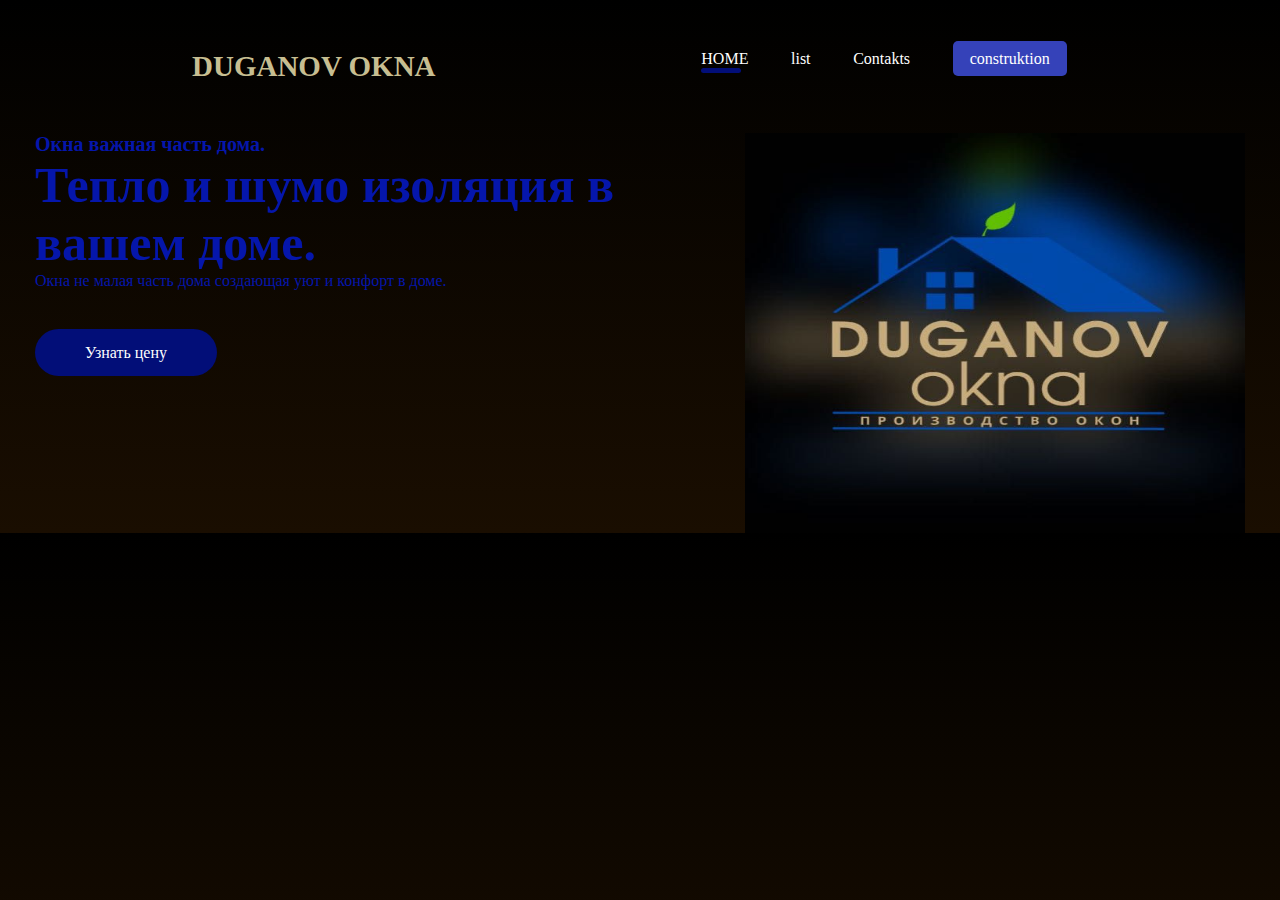
<file: index.html>
<!DOCTYPE html>
<html lang="en">

<head>
	<meta charset="UTF-8">
	<link rel="stylesheet" href="./css.css">
	<meta name="viewport" content="width=device-width, initial-scale=1.0">
	<title>Document</title>
</head>

<body>
	<div class="wrapper">
		<header class="container">
			<span class="logo">Duganov okna</span>
			<nav>
				<ul>
					<li class="active"> <a href="./HOME.html">HOME</a></li>
					<li> <a href="./list.html">list</a></li>
					<li> <a href="./contacts.html">Contakts</a></li>
					<li class="btn"><a href="./construction.html">construktion</a></li>
                    
				</ul>
			</nav>
		</header>
		<!-- 1 -->
		<div class="menu">
			<input type="checkbox" id="burger-checkbox" class="burger-checkbox">
			<label for="burger-checkbox" class="burger"></label>
			<ul class="menu-list">
				<li><a href="HOME.html" class="menu-item">HOME</a><li>
				<li><a href="list.html" class="menu-item">list</a><li>
				<li><a href="contacts.html" class="menu-item">Contakts</a><li>
				<li><a href="construction.html" class="menu-item">construktion</a><li>
			</ul>
		</div>
		<!-- 1 -->
		<div class="hero-contaner">
			<div class="hero--info">
				<h2>Окна важная часть дома.</h2>
				<h1>Тепло и шумо изоляция в вашем доме.</h1>
				<p>Окна не малая часть дома создающая уют и конфорт в доме.</p>
				<!-- <button class="btn">Узнать больше</button> -->
				 <br><br><br>
				 <p><a  class="btn"  href="./construction.html">Узнать цену</a></p><br><br>
			</div>
			<img src="./img/WhatsApp Image 2025-03-02 at 22.24.01.jpeg" alt="" height="400px" width="500px">
		</div>
	</div>
</body>

</html>
</file>
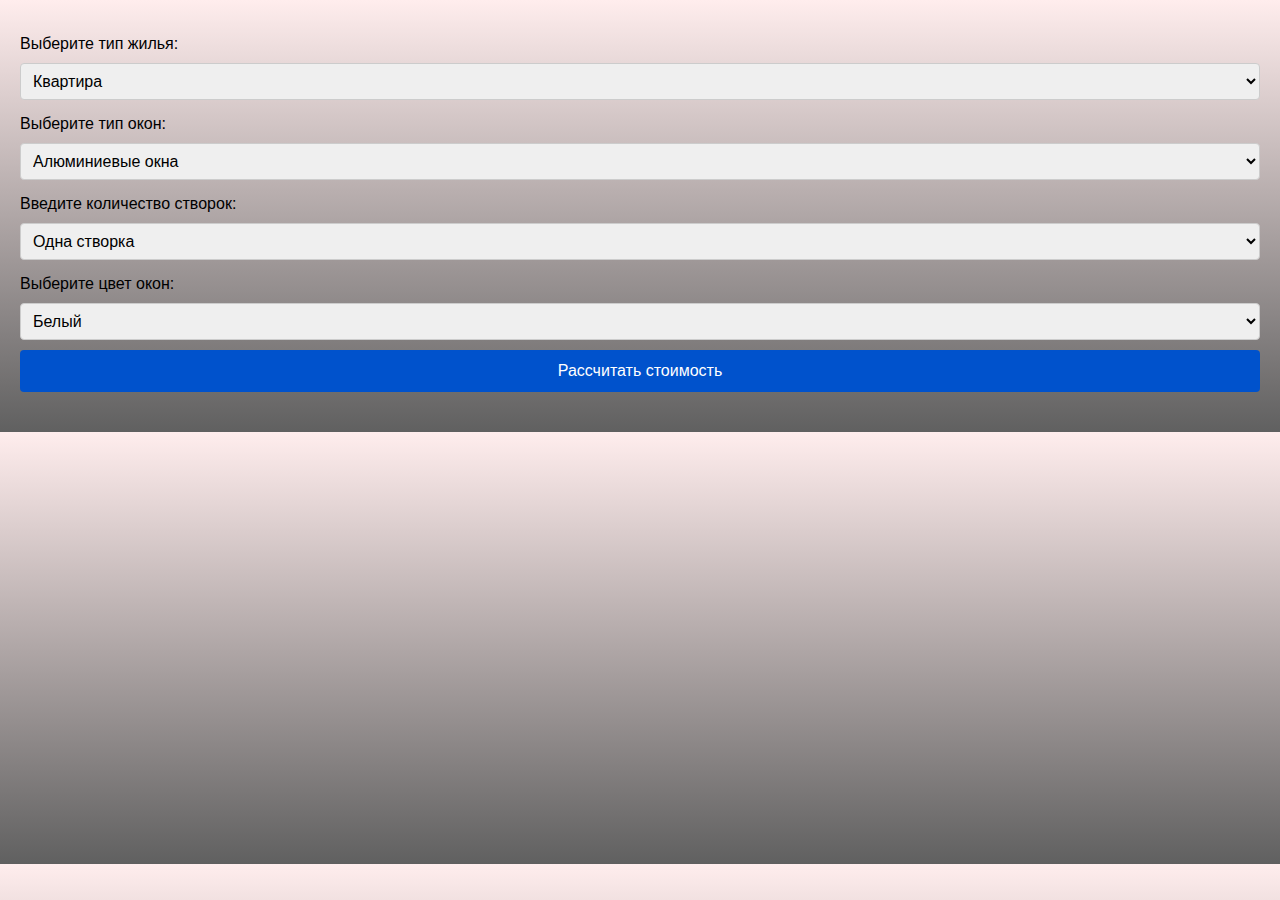
<file: construction.html>
<!DOCTYPE html>
<html lang="ru">
<head>
    <head>
        <meta charset="UTF-8">
        <meta name="viewport" content="width=device-width, initial-scale=1.0">
        <title>Document</title>
        <link rel="stylesheet" href="constrruction.css">
    </head>
  <title>Рассчитать стоимость окон</title>
  <style>
    body {
      font-family: Arial, sans-serif;
      padding: 20px;
    }
    label, select, button {
      display: block;
      margin-bottom: 10px;
    }
    .result-section {
      margin-top: 20px;
    }
    .result-section p {
      font-size: 18px;
      font-weight: bold;
    }
    .result-section img {
      max-width: 200px;
      margin-right: 10px;
    }
  </style>
</head>
<body>
  <div>
    <label for="typeHousing">Выберите тип жилья:</label>
    <select id="typeHousing">
      <option>Квартира</option>
      <option>Частный дом</option>
      <option>Офис</option>
      <option>Магазин</option>
      <option>Склад</option>
    </select>

    <label for="typeWindow">Выберите тип окон:</label>
    <select id="typeWindow">
      <option>Алюминиевые окна</option>
      <option>Пластиковые окна</option>
    </select>

    <label for="sashes">Введите количество створок:</label>
    <select id="sashes">
      <option>Одна створка</option>
      <option>Две створки</option>
      <option>Три створки</option>
      <option>Четыре створки</option>
    </select>

    <label for="color">Выберите цвет окон:</label>
    <select id="color">
      <option>Белый</option>
      <option>Коричневый</option>
      <option>Серый</option>
      <option>Черный</option>
    </select>
    <button onclick="calculate()">Рассчитать стоимость</button>
  </div>

  <!-- Здесь будет отображаться результат расчета и картинки -->
  <div id="result" class="result-section"></div>

  <script>
    function calculate() {
      // Получаем выбранные значения
      var typeHousing = document.getElementById("typeHousing").value;
      var typeWindow = document.getElementById("typeWindow").value;
      var sashesText = document.getElementById("sashes").value;
      var color = document.getElementById("color").value;

      // Задаем базовую стоимость для выбранного типа окон
      var basePrice = 0;
      if (typeWindow === "Алюминиевые окна") {
        basePrice = 55000;
      } else if (typeWindow === "Пластиковые окна") {
        basePrice = 44000;
      }

      // Определяем коэффициент для типа жилья
      var housingMultiplier = 1;
      switch (typeHousing) {
        case "Квартира":
          housingMultiplier = 1;
          break;
        case "Частный дом":
          housingMultiplier = 1.2;
          break;
        case "Офис":
          housingMultiplier = 1.3;
          break;
        case "Магазин":
          housingMultiplier = 1.4;
          break;
        case "Склад":
          housingMultiplier = 1.1;
          break;
      }

      // Преобразуем выбранный вариант в количество створок
      var sashesCount = 1;
      if (sashesText.indexOf("Одна") !== -1) {
        sashesCount = 4;
      } else if (sashesText.indexOf("Две") !== -1) {
        sashesCount = 6;
      } else if (sashesText.indexOf("Три") !== -1) {
        sashesCount = 8;
      } else if (sashesText.indexOf("Четыре") !== -1) {
        sashesCount = 10;
      }

      // Рассчитываем итоговую стоимость
      var totalCost = basePrice * sashesCount * housingMultiplier;

      // Находим элемент для вывода результата и очищаем предыдущие данные
      var resultDiv = document.getElementById("result");
      resultDiv.innerHTML = "";

      // Создаем элемент с итоговой стоимостью
      var costResult = document.createElement("p2");
      costResult.textContent = "Итоговая стоимость: " + totalCost.toFixed(2) + " тенге.";
      resultDiv.appendChild(costResult);

      // Формируем изображения в зависимости от выбранных опций
      // Для демонстрации применяются картинки-заглушки с помощью сервиса Placeholder
      
      // Изображение для типа жилья
      var imgHousing = document.createElement("img");
      var housingImgSrc = "";
      switch (typeHousing) {
        case "Квартира":
          housingImgSrc = "https://procity.com.pe/wp-content/uploads/2020/02/02_la_importancia_de_ventilar_nuestro_hogar-650x650.jpg" ;
          break;
        case "Частный дом":
          housingImgSrc = "https://tse4.mm.bing.net/th/id/OIP.JFogCVxKISUQ5Xb1qiM42gHaJ2?cb=iwp1&w=1001&h=1331&rs=1&pid=ImgDetMain";
          break;
        case "Офис":
          housingImgSrc = "https://tse4.mm.bing.net/th/id/OIP.JFogCVxKISUQ5Xb1qiM42gHaJ2?cb=iwp1&w=1001&h=1331&rs=1&pid=ImgDetMain";
          break;
        case "Магазин":
          housingImgSrc = "https://tse4.mm.bing.net/th/id/OIP.JFogCVxKISUQ5Xb1qiM42gHaJ2?cb=iwp1&w=1001&h=1331&rs=1&pid=ImgDetMain";
          break;
        case "Склад":
          housingImgSrc = "https://tse4.mm.bing.net/th/id/OIP.JFogCVxKISUQ5Xb1qiM42gHaJ2?cb=iwp1&w=1001&h=1331&rs=1&pid=ImgDetMain";
          break;
        default:
          housingImgSrc = "https://tse4.mm.bing.net/th/id/OIP.JFogCVxKISUQ5Xb1qiM42gHaJ2?cb=iwp1&w=1001&h=1331&rs=1&pid=ImgDetMain";
      }
      imgHousing.src = housingImgSrc;

      // Изображение для типа окон
      var imgWindow = document.createElement("img");
      var windowImgSrc = "";
      if (typeWindow === "Алюминиевые окна") {
        windowImgSrc = "https://images.cdn-cian.ru/images/kvartira-moskva-4ya-grazhdanskaya-ulica-2113335492-1.jpg";
      } else if (typeWindow === "Пластиковые окна") {
        windowImgSrc = "https://realt.by/typo3temp/pics/67/80/6780e1632b55bfb7458b2d9184c78ca0.jpg" ;
      } else {
        windowImgSrc = "https://via.placeholder.com/200x150";
      }
      imgWindow.src = windowImgSrc;

      // Добавляем изображения на страницу
      resultDiv.appendChild(imgHousing);
      resultDiv.appendChild(imgWindow);
    }
  </script>
</body>
</html>
</file>
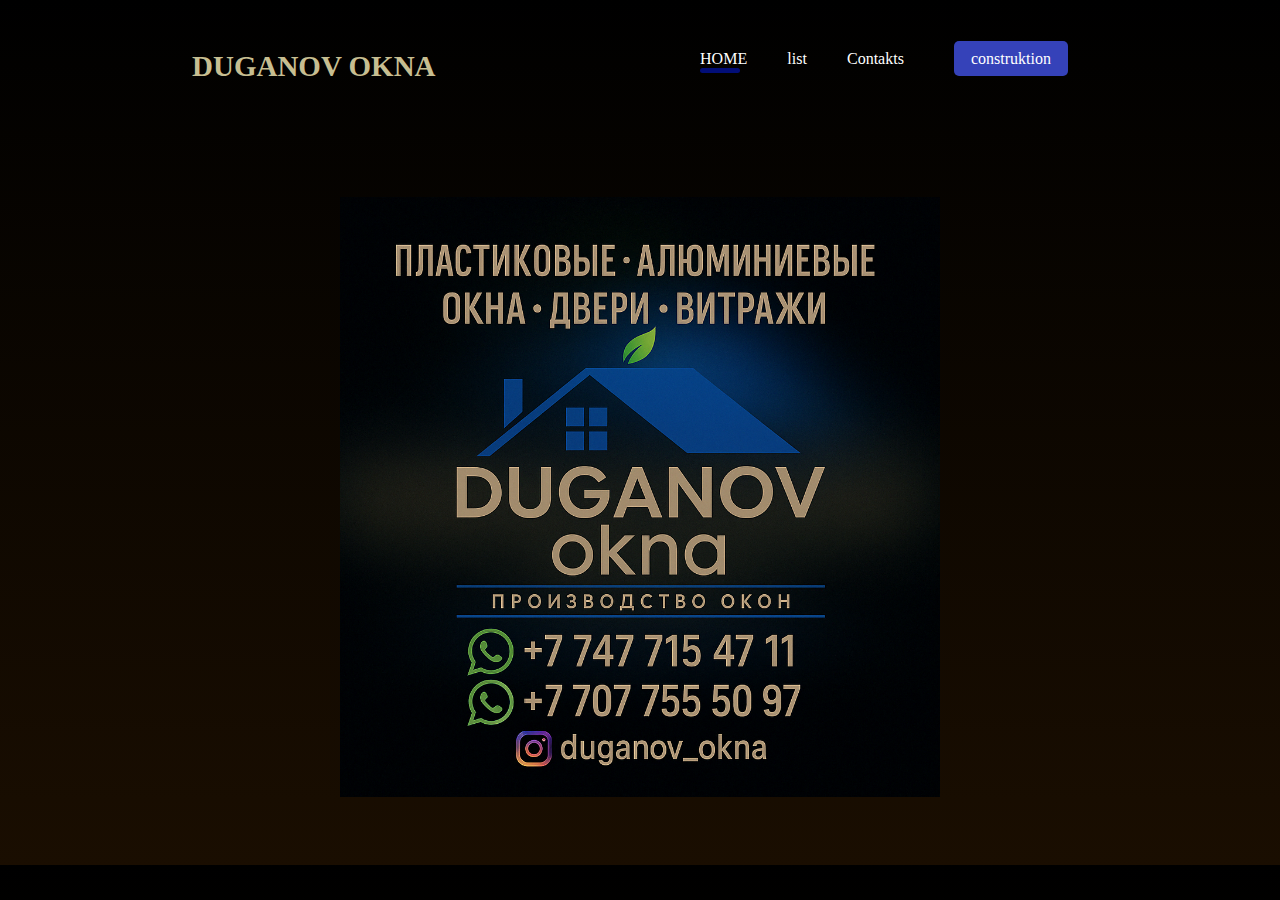
<file: contacts.html>
<!DOCTYPE html>
<html lang="en">

<head>
	<meta charset="UTF-8">
	<link rel="stylesheet" href="./contacts.css">
	<meta name="viewport" content="width=device-width, initial-scale=1.0">
	<title>Document</title>

</head>

<body>
	<div class="wrapper">
		<header class="container">
			<span class="logo">Duganov okna</span>
			<nav>
				<ul>
					<li class="active"><a href="./HOME.html">HOME</a></li>
					<li> <a href="./list.html">list</a></li>
					<li> <a href="./index.html">Contakts</a></li>
					<li class="btn"><a href="./construction.html">construktion</a></li>
				</ul>
			</nav>
		</header>
        <!-- 1 -->
		<div class="menu">
			<input type="checkbox" id="burger-checkbox" class="burger-checkbox">
			<label for="burger-checkbox" class="burger"></label>
			<ul class="menu-list">
				<li><a href="HOME.html" class="menu-item">HOME</a><li>
				<li><a href="list.html" class="menu-item">list</a><li>
				<li><a href="#" class="menu-item">Contakts</a><li>
				<li><a href="construction.html" class="menu-item">construktion</a><li>
			</ul>
		</div>
		<!-- 1 -->
    <!-- <div class="info">
        <div class="content">
            номера телефонов:
        </div>
        <div class="nomer">
            8 747 715 47 11-Ролан
        </div>
        <div class="nomer2">
            8 707 755 50 97-Мамир
        </div>
        <div class="adris">
            Офис-г.Талгар ул.Рыскулова 237
        </div> -->
        <!-- 1 вариант
        <div class="foto">
            <div class="text-foto1">
                <div class="text-1">
                    <p>+7 747 715 47 11</p>
                    <p>+7 707 755 50 97</p>
                <div class="img-foto">
                    <img src="img/whatsapp-pole-e1727612077633.png" alt="">
                </div>
                </div>
                <div class="text-2">
                    <p> <img src="img/incta.svg" alt="">Duganov_okna</p>
                </div>
            </div>
        </div> -->
        <!-- 2 вариант -->
         <div class="conteiner-max">
         <div class="foto-max">
         <img src="img/image.max.png" alt="">
        </div>
    </div>
    </div>   

</body>
</html>
</file>
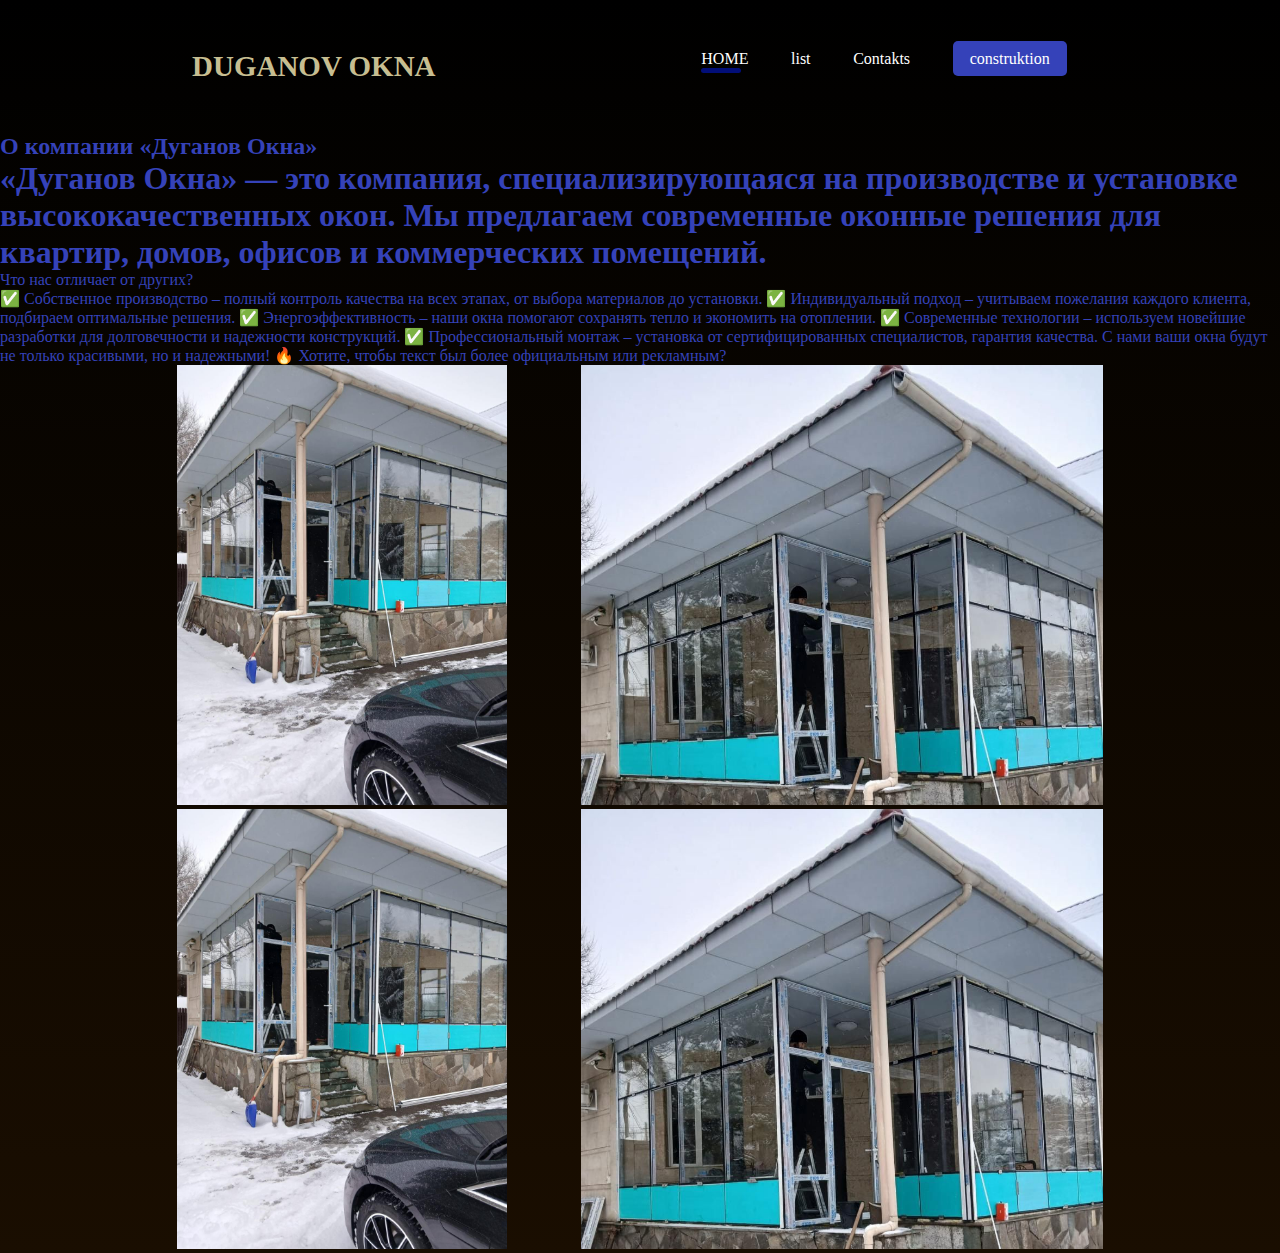
<file: HOME.html>
<!DOCTYPE html>
<html lang="en">

<head>
    <meta charset="UTF-8">
    <meta name="viewport" content="width=device-width, initial-scale=1.0">
    <title>Document</title>
    <link rel="stylesheet" href="HOME.css">
</head>

<body>
    <div class="wrapper">
        <header class="container">
            <span class="logo">Duganov okna</span>
            <nav>
                <ul>
                    <li class="active"> <a href="./index.html">HOME</a></li>
                    <li> <a href="./list.html">list</a></li>
                    <li> <a href="#">Contakts</a></li>
                    <li class="btn"><a href="./construction.html">construktion</a></li>

                </ul>
            </nav>
        </header>
<!-- 1 -->
<div class="menu">
    <input type="checkbox" id="burger-checkbox" class="burger-checkbox">
    <label for="burger-checkbox" class="burger"></label>
    <ul class="menu-list">
        <li><a href="index.html" class="menu-item">HOME</a><li>
        <li><a href="list.html" class="menu-item">list</a><li>
        <li><a href="#" class="menu-item">Contakts</a><li>
        <li><a href="construction.html" class="menu-item">construktion</a><li>
    </ul>
</div>
<!-- 1 -->

        <div class="contener">
            <div class="zagolovok">
                <div class="zagolovok__text">
                    <h2 class="">О компании «Дуганов Окна»</h2>
                    <h1 class="">«Дуганов Окна» — это компания, специализирующаяся на производстве и установке
                        высококачественных окон. Мы предлагаем современные оконные решения для квартир, домов, офисов и
                        коммерческих помещений.</h1>
                    <p class="">Что нас отличает от других?</p>
                    <p2 class="">✅ Собственное производство – полный контроль качества на всех этапах, от выбора
                        материалов до установки.
                        ✅ Индивидуальный подход – учитываем пожелания каждого клиента, подбираем оптимальные решения.
                        ✅ Энергоэффективность – наши окна помогают сохранять тепло и экономить на отоплении.
                        ✅ Современные технологии – используем новейшие разработки для долговечности и надежности
                        конструкций.
                        ✅ Профессиональный монтаж – установка от сертифицированных специалистов, гарантия качества.

                        С нами ваши окна будут не только красивыми, но и надежными! 🔥

                        Хотите, чтобы текст был более официальным или рекламным?</p>
                </div>
                <div class="max-cont">
                    <div class="webo__item"> <img src="./img HOME/WhatsApp Image 2025-03-03 at 09.33.11.jpeg" alt=""></div>
                    <div class="webo__item"> <img src="./img HOME/WhatsApp Image 2025-03-03 at 09.35.43.jpeg" alt=""></div>
                    <div class="webo__item"> <img src="./img HOME/WhatsApp Image 2025-03-03 at 09.33.11.jpeg" alt=""></div>
                    <div class="webo__item"> <img src="./img HOME/WhatsApp Image 2025-03-03 at 09.35.43.jpeg" alt=""></div>
                </div>
                </div>
            </div>

</body>

</html>
</file>
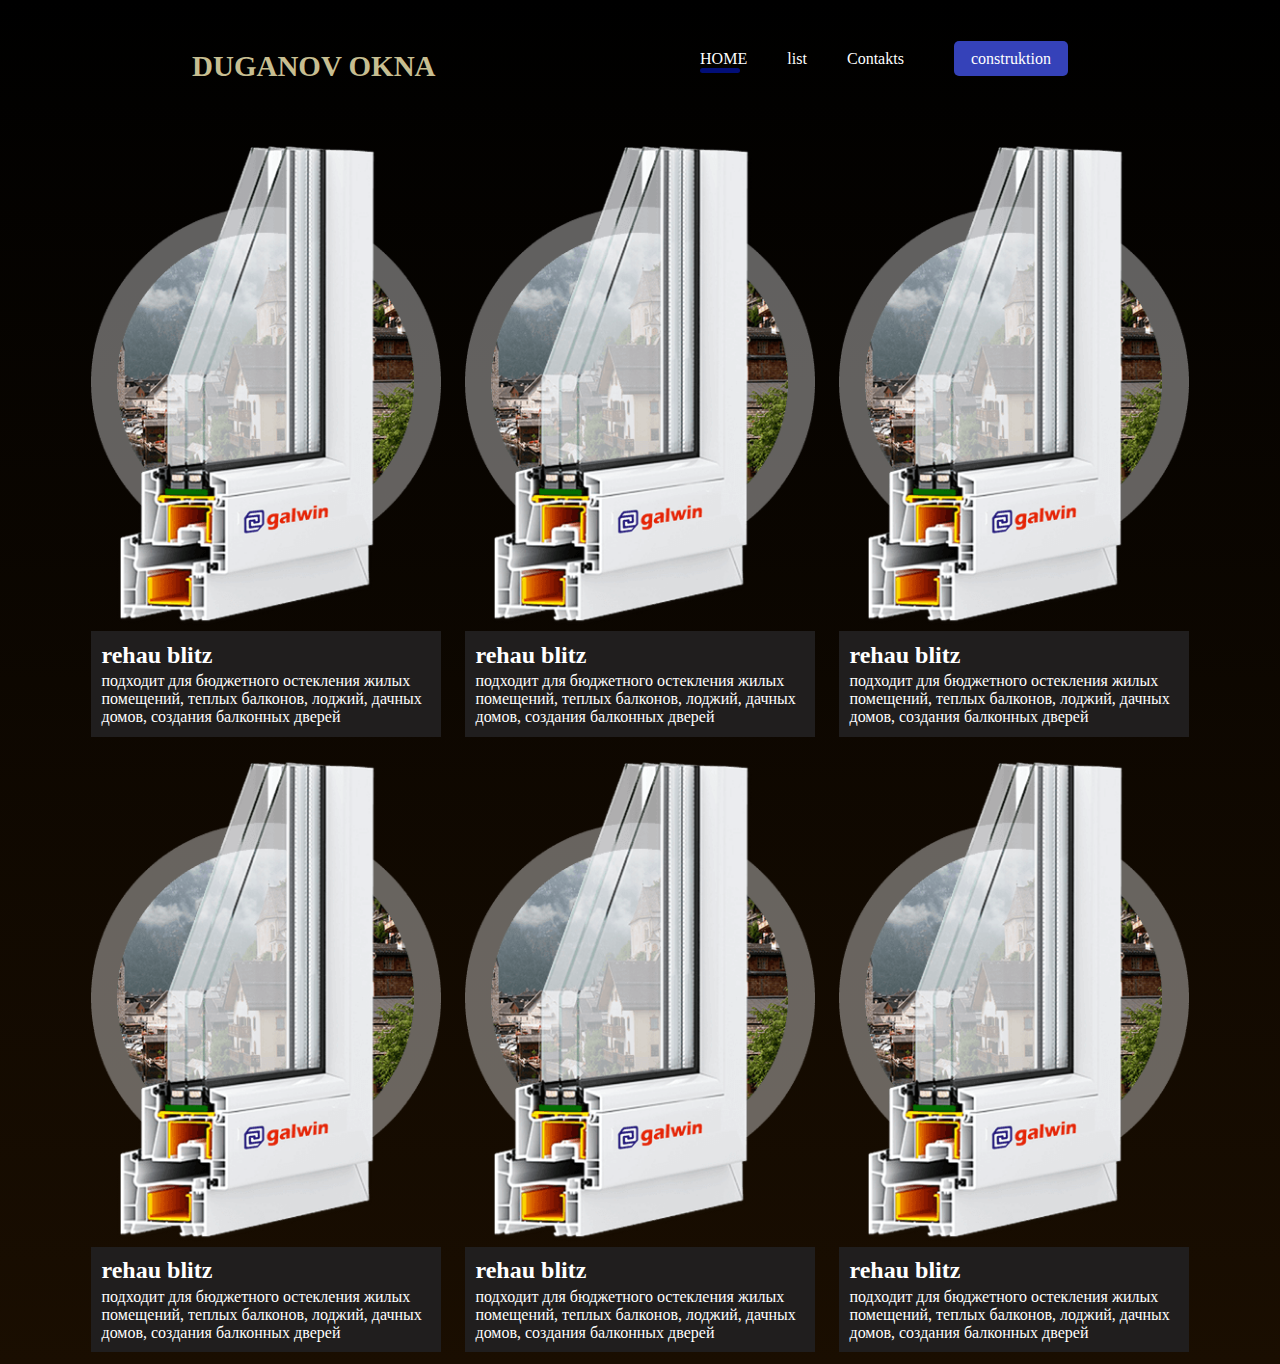
<file: list.html>
<!DOCTYPE html>
<html lang="en">

<head>
    <meta charset="UTF-8">
    <meta name="viewport" content="width=device-width, initial-scale=1.0">
    <title>Document</title>
    <link rel="stylesheet" href="./list.css">
</head>
<body>
<div class="wrapper">
	<header class="container">
		<span class="logo">Duganov okna</span>
		<nav>
			<ul>
				<li class="active"> <a  href="./HOME.html">HOME</a></li>
				<li> <a href="./index.html">list</a></li>
				<li> <a href="./contacts.html">Contakts</a></li>
				<li class="btn"><a href="./construction.html">construktion</a></li>
			</ul>
		</nav>
	</header>
    <!-- 1 -->
		<div class="menu">
			<input type="checkbox" id="burger-checkbox" class="burger-checkbox">
			<label for="burger-checkbox" class="burger"></label>
			<ul class="menu-list">
				<li><a href="HOME.html" class="menu-item">HOME</a><li>
				<li><a href="#" class="menu-item">list</a><li>
				<li><a href="contacts.html" class="menu-item">Contakts</a><li>
				<li><a href="construction.html" class="menu-item">construktion</a><li>
			</ul>
		</div>
        <div class="conteiner1">
        <div class="cont-img">
            <img src="./img profil/galwin.png" alt="1">
            <div class="cont-text">
            <h2>rehau blitz</h2>
            <p>подходит для бюджетного остекления жилых помещений, теплых балконов, лоджий, дачных домов, создания балконных дверей</p>
         </div>
        </div>
        <div class="cont-img">
            <img src="./img profil/galwin.png" alt="1">
            <div class="cont-text">
            <h2>rehau blitz</h2>
            <p>подходит для бюджетного остекления жилых помещений, теплых балконов, лоджий, дачных домов, создания балконных дверей</p>
         </div>
        </div>
        <div class="cont-img">
            <img src="./img profil/galwin.png" alt="1">
            <div class="cont-text">
            <h2>rehau blitz</h2>
            <p>подходит для бюджетного остекления жилых помещений, теплых балконов, лоджий, дачных домов, создания балконных дверей</p>
         </div>
        </div>
        <div class="cont-img">
            <img src="./img profil/galwin.png" alt="1">
            <div class="cont-text">
            <h2>rehau blitz</h2>
            <p>подходит для бюджетного остекления жилых помещений, теплых балконов, лоджий, дачных домов, создания балконных дверей</p>
         </div>
        </div>
        <div class="cont-img">
            <img src="./img profil/galwin.png" alt="1">
            <div class="cont-text">
            <h2>rehau blitz</h2>
            <p>подходит для бюджетного остекления жилых помещений, теплых балконов, лоджий, дачных домов, создания балконных дверей</p>
         </div>
        </div>
        <div class="cont-img">
            <img src="./img profil/galwin.png" alt="1">
            <div class="cont-text">
            <h2>rehau blitz</h2>
            <p>подходит для бюджетного остекления жилых помещений, теплых балконов, лоджий, дачных домов, создания балконных дверей</p>
         </div>
        </div>




        </div>
		<!-- 1 -->
   <!-- <div class="content">
    <div class="smart">
        <p>Пластиковые окна ПВХ SMART PRO
            Пластиковые окна ПВХ
            Задача современных оконных систем – не только пропускать свет и создавать комфортный микроклимат, но и обладать высоким уровнем комфорта, безопасности и повышенными звукоизоляционными характеристиками. Ну и конечно же, качество оконной рамы является определяющим декоративным элементом как фасада здания, так и его интерьера.
            
            Несмотря на молодой возраст, Компания Бастау Алматы - уже уверенно занимает лидирующие позиции в отрасли. Прежде всего Это связано, с тем, что наше внимание сфокусировано на контроле качества на всех этапах производства. Качество во всем - является главным приоритетом компании. Оригинальная рецептура, проверенные поставщики сырья, отлаженная работа инженеров и техников, наличие исследовательской лаборатории – Благодаря всем этим составляющим Компания Бастау активно развивается и совершенствуется каждый день!
            
            Собственный ламинационный цех позволяет производить качественные ламинированные профиля в предельно сжатые сроки.
            
            В 2021 году «Бастау Алматы» первая в СНГ внедрила процесс декорирования  профиля материалом PMMA (ПиЭМЭМА). Данная опция доступна в цвете антрацит для серии профиля SMART PRO.
            
            Продукция отвечает классу В. Компания ответственно подходит к вопросам экологии и бережно перерабатывает отходы производства.
            
            Сегодня серия SMART Pro начинает уверенно занимать ведущие позиции в премиальном сегменте.
            
            Технические характеристики серии SMART PRO - 60
            
            Количество камер - 4
            
            Толщина стенок - 2,8 мм
            
            Варианты заполнения - 5/32 мм
            
            Системная глубина - 60 мм</p>
   </div> 
            <div class="foto__smart">
                <div class="smart">
                <img src="./img profil/2.smart antrasit 70+.webp" alt="" height="320px" width="320px">
                </div>
                <div class="smart2">
                <img src="./img profil/2.smart antrasit.webp" alt="" >
                </div>
                <div class="smart3">
                <img src="./img profil/3.smart korich.webp" alt="" height="320px" width="320px">
                </div>
                <div class="smart4">
                <img src="./img profil/smart_pro.jpeg" alt="" height="320px" width="320px">
                </div>
            </div>
    </div>
   
	</div>
    <div class="content2">
        <div class="galwin">
            <p>Марка «galwin» является серией 4-х и 5-тикамерных профилей, идеально подходящих для любого климата и региона;

                Марка «ROSSI» является экономичной серией профилей, идеально подходящих для регионов с теплым и умеренным климатом;
                
                - Толщина стенок всех профилей, независимо от количества камер, соответствует европейским стандартам качества; - Безопасность и отсутствие выделений вредных токсинов в окружающую среду обеспечивает специально выведенная формула ПВХ-профиля;
                
                - Наши сотрудники – это сплоченная высокопрофессиональная команда, слаженная работа которой позволяет принимать эффективные решения и достигать высоких результатов.
                
                ПВХ-профили «galwin» и «ROSSI» изготавливаются на высокотехнологичном оборудовании по рецептуре, утвержденной фирмой. Все компоненты сырья тщательно отмеряются и взвешиваются в соответствии с рецептурой.
             Вся работа системы дозирования автоматизирована и регулируется головным компьютером. Применяемые технологии и уникальное оборудование позволяют в кратчайшие сроки выпускать профиль высокого качества как стандартных, так и нестандартных размеров и цветов.</p>
       </div> 
                <div class="foto__galwin">
                    <div class="galwin">
                    <img src="./img profil/galwin.png" alt="" height="320px" width="320px">
                    </div>
                    <div class="galwin2">
                    <img src="./img profil/63fde87c-c687-4b81-b022-365402f8b5b1.jpg" alt=""height="320px" width="320px">
                    </div>
                    <div class="galwin3">
                    <img src="./img profil/XXL_height.webp" alt="" height="340px" width="340px">
                    </div>
                    <div class="galwin4">
                    <img src="./img profil/falts-stvorki-968x1024.jpg" alt="" height="340px" width="340px">
                    </div>
                </div>
        </div>
       
        </div>
        <div class="content3">
            <div class="funke__text">
                <p>С 1998 г. в рамках стратегии диверсификации «Funke Kunststoffe» (Функе Кунстштоффе) осуществило освоение новой продуктовой линии.
                     Компания наладила производство профильных систем из ПВХ под торговыми марками KS Helios, KS Phoenix. С момента своего основания 
                     и до настоящего времени «Funke Kunststoffe» занимает видное положение на строительном рынке благодаря своим ноу-хау и постоянно 
                     расширяющемуся ассортименту выпускаемой продукции. Более пятидесяти лет продукция компании пользуется высоким спросом во всем мире.

                    В марте 2013 г. состоялся перенос завода по производству оконных профилей в столицу Казахстана – город Астана, что позволяет не
                     только сократить физическое расстояние до потенциального потребителя на 4,5 тыс. километров, но и уменьшить расходы для клиентов 
                     стран ТС за счет освобождения от таможенных платежей, сделав продукцию компании более привлекательной и конкурентоспособной.
                      Завод укомплектован самым передовым технологическим оборудованием и лабораторией из Германии, полностью сохранилась технология 
                      производства. Сырье поставляется европейскими поставщиками сырья, производство и контроль качества производимой продукции
                       осуществляются немецкими специалистами, а качество продукции, производимой под торговой маркой Funke, полностью отвечает
                        международным стандартам. Произведенная в Казахстане продукция поставляется не только на рынок Казахстана, но и на рынки СНГ,
                         стран Таможенного Союза, Азии и Восточной Европы.</p>
           </div> 
                    <div class="foto__funke">
                        <div class="funke">
                        <img src="./img profil/funke1.jpg" alt="" height="340px" width="340px">
                        </div>
                        <div class="funke2">
                        <img src="./img profil/funke2.jpg" alt=""height="340px" width="340px">
                        </div>
                        <div class="funke3">
                        <img src="./img profil/funke3.jpg" alt="" height="340px" width="340px">
                        </div>
                        <div class="funke4">
                        <img src="./img profil/falts-stvorki-968x1024.jpg" alt="" height="340px" width="340px">
                        </div>
                    </div>
            </div>
           
            </div>
                </div>
                <div class="content4">
                    <div class="aluga__text">
                        <p>ТОО «ALUGAL» - один из первых заводов в Казахстане, по производству высококачественных алюминиевых профилей строительного назначения.
                            Также изготавливаем алюминиевый профиль для торгового оборудования по чертежам заказчика.
                            На рынке Казахстана с 2002 года. Мы производим алюминиевые профили широкого ассортимента и высокого качества, занимаемся разработкой, производством, продвижением и продажей алюминиевого профиля, так же изготавливаем любой сложный профиль на заказ.
                            Казахстанский профиль "ALUGAL" имеет сертификаты соответствия, сертификат пожарной безопасности, сертификат CT-KZ. Алюминиевый профиль "ALUGAL" производится в городе Алматы. Для удобства клиентов, ТОО "Алюгал" реализует сопутствующие алюминиевому профилю аксессуары лучших производителей. Также ТОО "Алюгал" имеет по Казахстану широкую сеть филиалов и дилерских подразделений.
                            Вся гамма продукции может быть окрашена всеми цветами системы RAL.</p>
                   </div> 
                            <div class="foto__aluga">
                                <div class="aluga">
                                <img src="./img profil/aluga1.jpg" alt="" height="340px" width="340px">
                                </div>
                                <div class="aluga2">
                                <img src="./img profil/aluga2.jpg" alt=""height="340px" width="340px">
                                </div>
                                <div class="aluga3">
                                <img src="./img profil/aluga3.jpg" alt="" height="340px" width="340px">
                                </div>
                                <div class="aluga4">
                                <img src="./img profil/aluga4.jpg" alt="" height="340px" width="340px">
                                </div>
                            </div>
                    </div>
                   
                    </div>
                    <div class="content5">
                        <div class="gold__text">
                            <p>Легкие. Прочные. Современные.
                                Алюминий отличается особыми конструктивными возможностями, что позволяет изготавливать из него конструкции различной сложности, осуществлять любые проектные решения, создающие фирменный стиль помещения или фасада. Алюминиевые профили нового поколения обеспечивают высокие звукоизоляционные и теплосберегающие свойства окнам и дверям, обладают практически неограниченной долговечностью и относятся к экологически чистым материалам.
                                
                                Системы алюминиевых профилей
                                Gold Aluminium предлагает широкий выбор решений в области «холодных» и «теплых» алюминиевых систем, фасадов, зимних садов или раздвижных систем. Мы стремимся разрабатывать алюминиевые системы, которые будут отличаться конструктивным совершенством, современным дизайном и выносливостью, и в то же время иметь высокий уровень функциональности и эстетики.</p>
                       </div> 
                                <div class="foto__gold">
                                    <div class="gold">
                                    <img src="./img profil/gold1.jpg" alt="" height="340px" width="340px">
                                    </div>
                                    <div class="gold2">
                                    <img src="./img profil/gold2.webp" alt=""height="340px" width="340px">
                                    </div>
                                    <div class="gold3">
                                    <img src="./img profil/gold4.webp" alt="" height="340px" width="340px">
                                    </div>
                                    <div class="gold4">
                                    <img src="./img profil/golg3.webp" alt="" height="340px" width="340px">
                                    </div>
                                </div>
                        </div>
                       
                        </div>
                        <div class="content6">
                            <div class="The__text">
                                <p>Алюминиевая система Hi-Therm — качественная термоизолированная серия профилей, существующая для изготовления окон, витражей или дверей разнообразного уровня сложности.

                                    При создании систем архитектурного алюминия, конструкторы компании  опирались
                                    на три приоритетных тезиса:Therminal
                                    - Повышенное сопротивление теплопередаче
                                    - Эстетичный внешний вид
                                    - Простота в сборке
                                    
                                    Технические характеристики:
                                    - Монтажная глубина 73 мм
                                    - Стеклонаполненный полиамид 66. - 34 мм
                                    - EPDM уплотнители
                                    - Каучуковая вспененная изоляция. Использования утеплителя из вспененного полиэтилена и полиуретана существенно
                                    повышает теплотехнические характеристики изделия.
                                    - Угловая закладная из литьевого сплава
                                    - Угловой разжимной соединитель
                                    - Многокамерный центральный уплотнитель
                                    - Высота штапика 25 мм
                                    - Фурнитурный паз V.01. В серию внедрен «Европаз». Этот факт позволяет подбирать фурнитуру многих европейских производителей.
                                    - Заполнение: 24-42 мм</p>
                           </div> 
                                    <div class="foto__the">
                                        <div class="the">
                                        <img src="img profil/the1.jpg" alt="" height="340px" width="340px">
                                        </div>
                                        <div class="the2">
                                        <img src="./img profil/the2.webp" alt=""height="340px" width="340px">
                                        </div>
                                        <div class="the3">
                                        <img src="./img profil/the3r.jpg" alt="" height="340px" width="340px">
                                        </div>
                                        <div class="the4">
                                        <img src="./img profil/the4.jpg" alt="" height="340px" width="340px">
                                        </div>
                                    </div>
                            </div>
                    
                            </div> -->

</body>
</html>
</file>
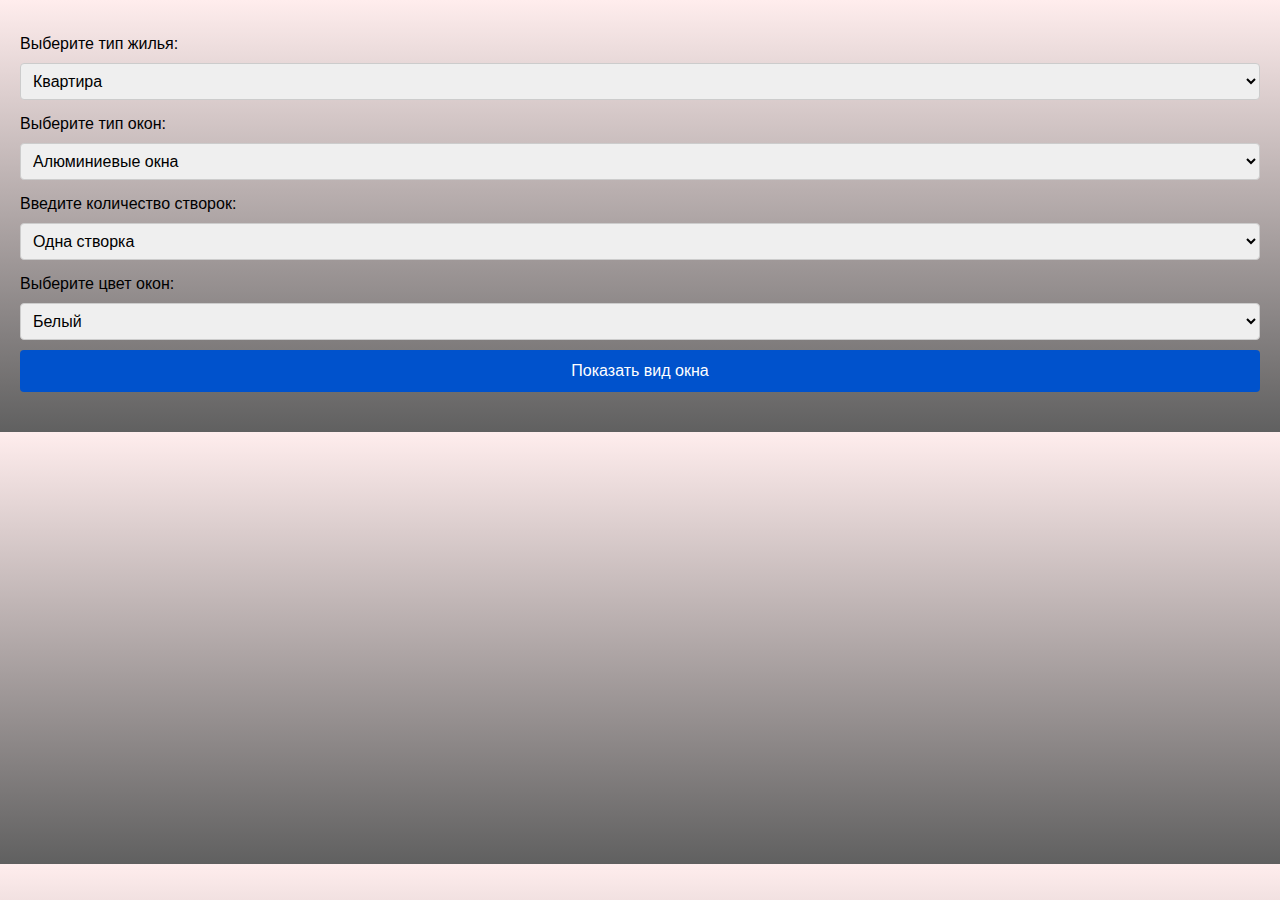
<file: подсчет.html>
<!DOCTYPE html>
<html lang="ru">
<head>
    <head>
        <meta charset="UTF-8">
        <meta name="viewport" content="width=device-width, initial-scale=1.0">
        <title>Document</title>
        <link rel="stylesheet" href="constrruction.css">
    </head>
  <title>Рассчитать стоимость окон</title>
  <style>
    body {
      font-family: Arial, sans-serif;
      padding: 20px;
    }
    label, select, button {
      display: block;
      margin-bottom: 10px;
    }
    .result-section {
      margin-top: 20px;
    }
    .result-section p {
      font-size: 18px;
      font-weight: bold;
    }
    .result-section img {
      max-width:2000px;
      margin-right: 10px;
    }
  </style>
</head>
<body>
  <div>
    <label for="typeHousing">Выберите тип жилья:</label>
    <select id="typeHousing">
      <option>Квартира</option>
      <option>Частный дом</option>
      <option>Офис</option>
      <option>Магазин</option>
      <option>Склад</option>
    </select>

    <label for="typeWindow">Выберите тип окон:</label>
    <select id="typeWindow">
      <option>Алюминиевые окна</option>
      <option>Пластиковые окна</option>
    </select>

    <label for="sashes">Введите количество створок:</label>
    <select id="sashes">
      <option>Одна створка</option>
      <option>Две створки</option>
      <option>Три створки</option>
      <option>Четыре створки</option>
    </select>

    <label for="color">Выберите цвет окон:</label>
    <select id="color">
      <option>Белый</option>
      <option>Коричневый</option>
      <option>Серый</option>
      <option>Черный</option>
    </select>
    <button onclick="calculate()">Показать вид окна</button>
  </div>

  <!-- Здесь будет отображаться результат расчета и картинки -->
  <div id="result" class="result-section"></div>

  <script>
    function calculate() {
      // Получаем выбранные значения
      var typeHousing = document.getElementById("typeHousing").value;
      var typeWindow = document.getElementById("typeWindow").value;
      var sashesText = document.getElementById("sashes").value;
      var color = document.getElementById("color").value;

      // Задаем базовую стоимость для выбранного типа окон
      var basePrice = 0;
      if (typeWindow === "Алюминиевые окна") {
        basePrice = 0;
      } else if (typeWindow === "Пластиковые окна") {
        basePrice = 0;
      }

      // Определяем коэффициент для типа жилья
      var housingMultiplier = 0;
      switch (typeHousing) {
        case "Квартира":
          housingMultiplier = 0;
          break;
        case "Частный дом":
          housingMultiplier = 0;
          break;
        case "Офис":
          housingMultiplier = 0;
          break;
        case "Магазин":
          housingMultiplier = 0;
          break;
        case "Склад":
          housingMultiplier = 0;
          break;
      }

      // Преобразуем выбранный вариант в количество створок
      var sashesCount = 0;
      if (sashesText.indexOf("Одна") !== -0) {
        sashesCount = 4;
      } else if (sashesText.indexOf("Две") !== -0) {
        sashesCount = 6;
      } else if (sashesText.indexOf("Три") !== -0) {
        sashesCount = 8;
      } else if (sashesText.indexOf("Четыре") !== -0) {
        sashesCount = 10;
      }

      // Рассчитываем итоговую стоимость
      var totalCost = basePrice * sashesCount * housingMultiplier;

      // Находим элемент для вывода результата и очищаем предыдущие данные
      var resultDiv = document.getElementById("result");
      resultDiv.innerHTML = "";

      

      // Формируем изображения в зависимости от выбранных опций
      // Для демонстрации применяются картинки-заглушки с помощью сервиса Placeholder
      
      // Изображение для типа жилья
      var imgHousing = document.createElement("img");
      var housingImgSrc = "";
      switch (typeHousing) {
        case "Квартира":
          housingImgSrc = "https://procity.com.pe/wp-content/uploads/2020/02/02_la_importancia_de_ventilar_nuestro_hogar-650x650.jpg" ;
          break;
        case "Частный дом":
          housingImgSrc = "https://klike.net/uploads/posts/2020-04/1587026091_3.jpg";
          break;
        case "Офис":
          housingImgSrc = "https://okna-everest.ru/assets/products/okna-s-framugami/dub/trehstvorchatoe-okno-s-gluhoy-framugoy-dub-2400x2200-po-p-p.jpg";
          break;
        case "Магазин":
          housingImgSrc = "https://th.bing.com/th/id/R.081fcdfd6c099a80ca5aba4c1c1f3e44?rik=nVUwpVEtpILxOw&riu=http%3a%2f%2fi.pinimg.com%2foriginals%2fe0%2f3d%2fc7%2fe03dc7b77138730f541101c256fa4d62.jpg&ehk=AubfEOgYo2l0g4qTd4GDDuu%2bXKrtflMsO7gVDI6zJwo%3d&risl=&pid=ImgRaw&r=0" ;
          break;
        case "Склад":
          housingImgSrc = "";
          break;
        default:
          housingImgSrc = "";
      }
      imgHousing.src = housingImgSrc;

      // Изображение для типа окон
      var imgWindow = document.createElement("img");
      var windowImgSrc = "";
      if (typeWindow === "Алюминиевые окна") {
        windowImgSrc = "";
      } else if (typeWindow === "Пластиковые окна") {
        windowImgSrc = "" ;
      } else {
        windowImgSrc = "https://via.placeholder.com/200x150";
      }
      

      // Добавляем изображения на страницу
      resultDiv.appendChild(imgHousing);
      resultDiv.appendChild(imgWindow);
    }
  </script>
</body>
</html>
</file>
<file: css.css>
* {
    padding: 0 auto;
    margin: 0 auto;
}
body{
  font-family: 'Poppins',' sans-serif';
  font-weight: 400;
  color: #fff;
  font-size: 16px;
  background: linear-gradient(180deg,rgba(0,0,0,1) 0%, rgba(26,14,1,1) 100% );
}

a {
    text-decoration: none;
}
.img {
    max-width: 100%;
    background: black;
}
.wrapper{
    background: linear-gradient(180deg,rgba(0,0,0,1) 0%, rgba(26,14,1,1) 100% );
    width: 100%;
}
.container {
    width: 70%;
    margin: 0 auto;
}
header{
    padding: 50px 0;
}
header .logo{
    text-transform: uppercase;
    font-size: 29px;
    font-weight: 800;
    color: #c7be91;
}
header nav{
    float: right;
    width: 50%;
}
header nav ul{
    list-style: none;
    display: flex;
    justify-content: space-between;
    color: #020e78;
}
header nav ul li{
    display: inline-block;
}
header nav ul li a{ 
    color: #fff;
}
header nav ul li.active::after{
    content: '';
    display: block;
    width: 40px;
    height: 5px;
    background: #020e78;
    border-radius: 10px;
}
header nav ul li:not(.active):not(.btn) a:hover{
    border-bottom: 5px solid blue;
}
header nav ul li.btn a{
    background: #3542b9;
    padding: 9px 17px;
    border-radius: 5px;
    transition: all 500ms ease;
}
header nav ul li.btn a:hover{
    background: blue;
}
.hero{
    position: relative;
}
.hero-contaner {
    display: flex;
    flex-wrap: wrap;
    justify-content: center;
}
.hero--info{
    width: 50%;
}
.hero--info h2{
    color: #0516ab;
    font-size: 20px;
    font-weight: 600;
}
.hero--info h1{
    color: #0516ab;
    font-size: 50px;
    font-weight: 600;
}
.hero--info p {
    font-weight: 500;
    color: #0516ab;

}
.hero--info .btn{
    background: #020e78;
    color: #fff;
    border-radius: 60px;
    padding: 15px 50px;
    border: 0;
    transition: all 500ms ease;
    
}
.hero--info .btn:hover{
    cursor: pointer;
    transform: scale(1.1);
}
.hero img{
    top: 50px;
    right: 90px;
    height: 400px;
}
@media screen and (min-width:1024px) {
    .menu {
        display: none;
    }
}
@media screen and (max-width:1023px) {
    header {
        display: none;
    }
    .burger-checkbox {
        position: absolute;
        visibility: hidden;
      }
      .burger {
        position: relative;
        z-index: 1;
        cursor: pointer;
        display: block;
        position: relative;
        border: none;
        background: transparent;
        width: 40px;
        height: 26px;
      }
      .burger::before,
      .burger::after {
        content: '';
        left: 0;
        position: absolute;
        display: block;
        width: 100%;
        height: 4px;
        border-radius: 10px;
        background: #ffffff;
      }
      .burger::before {
        top: 0;
        box-shadow: 0 11px 0 #ffffff;
        transition: box-shadow .3s .15s, top .3s .15s, transform .3s;
      }
      .burger::after {
        bottom: 0;
        transition: bottom .3s .15s, transform .3s;
      }
      .burger-checkbox:checked + .burger::before {
        top: 11px;
        transform: rotate(45deg);
        box-shadow: 0 6px 0 rgba(0,0,0,0);
        transition: box-shadow .15s, top .3s, transform .3s .15s;
      }
      .burger-checkbox:checked + .burger::after {
        bottom: 11px;
        transform: rotate(-45deg);
        transition: bottom .3s, transform .3s .15s;
      }
      .menu-list {
        top: 0;
        left: 0;
        position: absolute;
        display: grid;
        gap: 12px;
        padding: 42px 0;
        margin: 0;
        background: rgb(40, 40, 40);
        list-style-type: none;
        transform: translateX(-100%);
        transition: .3s;
        width: 200px;
        border-radius: 7%;
      }
      .menu-item {
        display: block;
        padding: 8px;
        color: white;
        font-size: 18px;
        text-align: center;
        text-decoration: none;
      }
      .menu-item:hover {
        background: rgba(255,255,255,.2)
      }
      .burger-checkbox:checked ~ .menu-list {
        transform: translateX(0);
      } 
      .menu {
        margin: 3%;
    }
}
</file>
<file: constrruction.css>
* {
  margin: 0 auto;
  padding: 0 auto;
}
body {
  font-family: "Poppins", " sans-serif";
  font-weight: 400;
  font-size: 16px;
  background: linear-gradient(180deg,rgb(255, 237, 237) 0%, rgb(96, 96, 96) 100% );
}

a {
  text-decoration: none;
}
.img {
  max-width: 100%;
  background: black;
}
.wrapper {
  background: linear-gradient(
    180deg,
    rgba(0, 0, 0, 1) 0%,
    rgba(26, 14, 1, 1) 100%
  );
  width: 100%;
}
.container {
  width: 70%;
  margin: 0 auto;
}
header {
  padding: 50px 0;
}
header .logo {
  text-transform: uppercase;
  font-size: 29px;
  font-weight: 800;
  color: #c7be91;
}
header nav {
  float: right;
  width: 50%;
}
header nav ul {
  list-style: none;
  display: flex;
  justify-content: space-between;
  color: #020e78;
}
header nav ul li {
  display: inline-block;
}
header nav ul li a {
  color: #fff;
}
header nav ul li.active::after {
  content: "";
  display: block;
  width: 40px;
  height: 5px;
  background: #020e78;
  border-radius: 10px;
}
header nav ul li:not(.active):not(.btn) a:hover {
  border-bottom: 5px solid blue;
}
header nav ul li.btn a {
  background: #3542b9;
  padding: 9px 17px;
  border-radius: 5px;
  transition: all 500ms ease;
}
header nav ul li.btn a:hover {
  background: blue;
}

.container2 {
  background-color: #fff;
  padding: 20px 30px;
  border-radius: 8px;
  max-width: 400px;
  margin: auto;
  box-shadow: 0 0 10px rgba(0, 0, 0, 0.1);
  
}

h1 {
  text-align: center;
}

label {
  display: block;
  margin-top: 15px;
  margin-bottom: 5px;
}

select,
input[type="text"] {
  width: 100%;
  padding: 8px;
  font-size: 16px;
  margin-bottom: 10px;
  border: 1px solid #ccc;
  border-radius: 4px;
}

button {
  width: 100%;
  background-color: #0052cc;
  color: white;
  padding: 12px;
  font-size: 16px;
  border: none;
  border-radius: 4px;
  cursor: pointer;
  margin-top: 10px;
}

button:hover {
  background-color: #003f9a;
}
@media (max-width: 768px) {
  .container {
    max-width: 90%;
    padding: 20px;
  }

  h1 {
    font-size: 20px;
  }

  label,
  select,
  input,
  button {
    font-size: 14px;
  }
}

@media (max-width: 480px) {
  body {
    padding: 10px;
  }

  .container {
    padding: 15px;
  }

  h1 {
    font-size: 18px;
  }

  p {
    font-size: 13px;
  }
  
  label {
    font-size: 14px;
  }

  select,
  input,
  button {
    font-size: 14px;
    padding: 8px;
  }
}
@media screen and (min-width:1024px) {
  .menu {
      display: none;
  }
}
@media screen and (max-width:1023px) {
  header {
      display: none;
  }
  .burger-checkbox {
      position: absolute;
      visibility: hidden;
    }
    .burger {
      position: relative;
      z-index: 1;
      cursor: pointer;
      display: block;
      position: relative;
      border: none;
      background: transparent;
      width: 40px;
      height: 26px;
    }
    .burger::before,
    .burger::after {
      content: '';
      left: 0;
      position: absolute;
      display: block;
      width: 100%;
      height: 4px;
      border-radius: 10px;
      background: #ffffff;
    }
    .burger::before {
      top: 0;
      box-shadow: 0 11px 0 #ffffff;
      transition: box-shadow .3s .15s, top .3s .15s, transform .3s;
    }
    .burger::after {
      bottom: 0;
      transition: bottom .3s .15s, transform .3s;
    }
    .burger-checkbox:checked + .burger::before {
      top: 11px;
      transform: rotate(45deg);
      box-shadow: 0 6px 0 rgba(0,0,0,0);
      transition: box-shadow .15s, top .3s, transform .3s .15s;
    }
    .burger-checkbox:checked + .burger::after {
      bottom: 11px;
      transform: rotate(-45deg);
      transition: bottom .3s, transform .3s .15s;
    }
    .menu-list {
      top: 0;
      left: 0;
      position: absolute;
      display: grid;
      gap: 12px;
      padding: 42px 0;
      margin: 0;
      background: rgb(40, 40, 40);
      list-style-type: none;
      transform: translateX(-100%);
      transition: .3s;
      width: 200px;
      border-radius: 7%;
    }
    .menu-item {
      display: block;
      padding: 8px;
      color: white;
      font-size: 18px;
      text-align: center;
      text-decoration: none;
    }
    .menu-item:hover {
      background: rgba(255,255,255,.2)
    }
    .burger-checkbox:checked ~ .menu-list {
      transform: translateX(0);
    } 
    .menu {
      margin: 3%;
  }
}
.housingImgSrc{
  width: 1000px;
  height: 1000px;
}
</file>
<file: contacts.css>
* {
    margin: 0 auto;
    padding: 0 auto;
}
body{
    font-family: 'Poppins',' sans-serif';
    font-weight: 400;
    color: #fff;
    font-size: 16px;
    background: linear-gradient(180deg,rgba(0,0,0,1) 0%, rgba(26,14,1,1) 100% );
  }
  a {
      text-decoration: none;
  }
  .img {
      max-width: 100%;
      background: black;
  }
  .wrapper{
      background: linear-gradient(180deg,rgba(0,0,0,1) 0%, rgba(26,14,1,1) 100% );
      width: 100%;
  }
  .container {
      width: 70%;
      margin: 0 auto;
  
  }
  header{
      padding: 50px 0;
  }
  header .logo{
      text-transform: uppercase;
      font-size: 29px;
      font-weight: 800;
      color: #c7be91;
  }
  header nav{
      float: right;
      width: 50%;
  }
  header nav ul{
      list-style: none;
      display: flex;
      justify-content: space-between;
      color: #020e78;
  }
  header nav ul li{
      display: inline-block;
  }
  header nav ul li a{ 
      color: #fff;
  }
  header nav ul li.active::after{
      content: '';
      display: block;
      width: 40px;
      height: 5px;
      background: #020e78;
      border-radius: 10px;
  }
  header nav ul li:not(.active):not(.btn) a:hover{
      border-bottom: 5px solid blue;
  }
  header nav ul li.btn a{
      background: #3542b9;
      padding: 9px 17px;
      border-radius: 5px;
      transition: all 500ms ease;
  }
  header nav ul li.btn a:hover{
      background: blue;
  }
  .hero{
      padding-bottom: 100px ;
      position: relative;
  }
  .hero--info{
      width: 530px;
      padding-top: 70px;
      margin-left: 60px;
  }
  .hero--info h2{
      color: #0516ab;
      font-size: 20px;
      font-weight: 600;
  }
  .hero--info h1{
      color: #0516ab;
      font-size: 50px;
      font-weight: 600;
  }
  .hero--info p {
      font-weight: 500;
      line-height: 170%;
      margin: 30px;
      color: #0516ab;
  
  }
  .hero--info .btn{
      background: #020e78;
      color: #fff;
      border-radius: 60px;
      padding: 15px 50px;
      border: 0;
      transition: all 500ms ease;;
  }
  .hero--info .btn:hover{
      cursor: pointer;
      transform: scale(1.1);
  }
  .hero img{
      position: absolute;
      top: 50px;
      right: 90px;
      height: 500px;
  }
  .btn{
      margin-left: 30px;
  }
  .content{
    color: #0516ab;
    font-size: 40px;
  }
  .nomer{
    color: #0516ab;
    font-size: 35px;
  }
  .nomer2{
    color: #0516ab;
    font-size: 35px;
  }
  .adris{
    color: #0516ab;
    font-size: 35px;
  }
  .foto{
    background-image: url(img/WhatsApp\ Image\ 2025-03-02\ at\ 22.24.01.jpeg);
    width: 500px;
    background-size: cover;
    background-repeat: no-repeat;
    height: 500px;
}

.text-foto1 {
    width: 310px;
    color: #fff;
    text-align: center;
}
  .info{
    margin-top: 200px;
  }
  .text-1 {
    font-size: 25px;
    display: flex;
    flex-wrap: wrap;
    justify-content: center;
  }
  .text-1 p {
    margin: 0 auto;
    padding: 5px;    
  }
  .text-2 {
    margin-top: 270px;
    font-size: 29px;
  }
.text-2 img {
    background-color: #fff;
    width: 30px;
    border-radius: 30%;
    margin: -6px 20px;
}
.text-1 div img {
    width: 140px;
    border-radius: 50px;
}
.conteiner-max {
    display: flex;
    justify-content: center;
    padding: 5%;
}
.foto-max img {
    width: 600px;
}
@media screen and (max-width:500px) {
    .foto {
        width: 310px;
        height: 310px;
    }
    .text-2 {
        margin-top: 124px;
        font-size: 21px;
      }
      .conteiner-max {
        padding: 0 auto;
      }
      .foto-max img {
        width: 310px;
      }
}
@media screen and (min-width:1024px) {
    .menu {
        display: none;
    }
}
@media screen and (max-width:1023px) {
    header {
        display: none;
    }
    .burger-checkbox {
        position: absolute;
        visibility: hidden;
      }
      .burger {
        position: relative;
        z-index: 1;
        cursor: pointer;
        display: block;
        position: relative;
        border: none;
        background: transparent;
        width: 40px;
        height: 26px;
      }
      .burger::before,
      .burger::after {
        content: '';
        left: 0;
        position: absolute;
        display: block;
        width: 100%;
        height: 4px;
        border-radius: 10px;
        background: #ffffff;
      }
      .burger::before {
        top: 0;
        box-shadow: 0 11px 0 #ffffff;
        transition: box-shadow .3s .15s, top .3s .15s, transform .3s;
      }
      .burger::after {
        bottom: 0;
        transition: bottom .3s .15s, transform .3s;
      }
      .burger-checkbox:checked + .burger::before {
        top: 11px;
        transform: rotate(45deg);
        box-shadow: 0 6px 0 rgba(0,0,0,0);
        transition: box-shadow .15s, top .3s, transform .3s .15s;
      }
      .burger-checkbox:checked + .burger::after {
        bottom: 11px;
        transform: rotate(-45deg);
        transition: bottom .3s, transform .3s .15s;
      }
      .menu-list {
        top: 0;
        left: 0;
        position: absolute;
        display: grid;
        gap: 12px;
        padding: 42px 0;
        margin: 0;
        background: rgb(40, 40, 40);
        list-style-type: none;
        transform: translateX(-100%);
        transition: .3s;
        width: 200px;
        border-radius: 7%;
      }
      .menu-item {
        display: block;
        padding: 8px;
        color: white;
        font-size: 18px;
        text-align: center;
        text-decoration: none;
      }
      .menu-item:hover {
        background: rgba(255,255,255,.2)
      }
      .burger-checkbox:checked ~ .menu-list {
        transform: translateX(0);
      } 
      .menu {
        margin: 3%;
    }
}
</file>
<file: HOME.css>
* {
    padding: 0 auto;
    margin: 0 auto;
}
body {
    font-family: 'Poppins',' sans-serif';
    font-weight: 400;
    color: #fff;
    font-size: 16px;
    background: linear-gradient(180deg,rgba(0,0,0,1) 0%, rgba(26,14,1,1) 100% );
  }
  
  
  a {
      text-decoration: none;
  }
  .foto {
      max-width: 100%;
      background: black;
      width: 750px;
      height: 600px;
  }
  .wrapper{
      background: linear-gradient(180deg,rgba(0,0,0,1) 0%, rgba(26,14,1,1) 100% );
      width: 100%;
  }
  .container {
      width: 70%;
      margin: 0 auto;
  }
  header{
      padding: 50px 0;
  }
  header .logo{
      text-transform: uppercase;
      font-size: 29px;
      font-weight: 800;
      color: #c7be91;
  }
  header nav{
      float: right;
      width: 50%;
  }
  header nav ul{
      list-style: none;
      display: flex;
      justify-content: space-between;
      color: #020e78;
  }
  header nav ul li{
      display: inline-block;
  }
  header nav ul li a{ 
      color: #fff;
  }
  header nav ul li.active::after{
      content: '';
      display: block;
      width: 40px;
      height: 5px;
      background: #020e78;
      border-radius: 10px;
  }
  header nav ul li:not(.active):not(.btn) a:hover{
      border-bottom: 5px solid blue;
  }
  header nav ul li.btn a{
      background: #3542b9;
      padding: 9px 17px;
      border-radius: 5px;
      transition: all 500ms ease;
  }
  header nav ul li.btn a:hover{
      background: blue;
  }

 .webo{
    display: flex;
 }
 .webo__item img {
    width: 100%;
    min-width: 250px;
    max-height: 440px;
 }
 .max-cont {
    display: flex;
    flex-wrap: wrap;
    max-width: 1000px;
    justify-content: center;
 }
 .zagolovok__text{
     color: #3542b9;
 }
 @media screen and (min-width:1024px) {
    .menu {
        display: none;
    }
}
@media screen and (max-width:1023px) {
    header {
        display: none;
    }
    .burger-checkbox {
        position: absolute;
        visibility: hidden;
      }
      .burger {
        position: relative;
        z-index: 1;
        cursor: pointer;
        display: block;
        position: relative;
        border: none;
        background: transparent;
        width: 40px;
        height: 26px;
      }
      .burger::before,
      .burger::after {
        content: '';
        left: 0;
        position: absolute;
        display: block;
        width: 100%;
        height: 4px;
        border-radius: 10px;
        background: #ffffff;
      }
      .burger::before {
        top: 0;
        box-shadow: 0 11px 0 #ffffff;
        transition: box-shadow .3s .15s, top .3s .15s, transform .3s;
      }
      .burger::after {
        bottom: 0;
        transition: bottom .3s .15s, transform .3s;
      }
      .burger-checkbox:checked + .burger::before {
        top: 11px;
        transform: rotate(45deg);
        box-shadow: 0 6px 0 rgba(0,0,0,0);
        transition: box-shadow .15s, top .3s, transform .3s .15s;
      }
      .burger-checkbox:checked + .burger::after {
        bottom: 11px;
        transform: rotate(-45deg);
        transition: bottom .3s, transform .3s .15s;
      }
      .menu-list {
        top: 0;
        left: 0;
        position: absolute;
        display: grid;
        gap: 12px;
        padding: 42px 0;
        margin: 0;
        background: rgb(40, 40, 40);
        list-style-type: none;
        transform: translateX(-100%);
        transition: .3s;
        width: 200px;
        border-radius: 7%;
      }
      .menu-item {
        display: block;
        padding: 8px;
        color: white;
        font-size: 18px;
        text-align: center;
        text-decoration: none;
      }
      .menu-item:hover {
        background: rgba(255,255,255,.2)
      }
      .burger-checkbox:checked ~ .menu-list {
        transform: translateX(0);
      } 
      .menu {
        margin: 3%;
    }
}
</file>
<file: list.css>
* {
    padding: 0 auto;
    margin: 0 auto;
}
body{
    font-family: 'Poppins',' sans-serif';
    font-weight: 400;
    color: #fff;
    font-size: 16px;
    background: linear-gradient(180deg,rgba(0,0,0,1) 0%, rgba(26,14,1,1) 100% );
  }
  
  
  a {
      text-decoration: none;
  }
  .img {
      max-width: 100%;
      background: black;
  }
  .wrapper{
      width: 100%;
  }
  .container {
      width: 70%;
      margin: 0 auto;
  
  }
  header{
      padding: 50px 0;
  }
  header .logo{
      text-transform: uppercase;
      font-size: 29px;
      font-weight: 800;
      color: #c7be91;
  }
  header nav{
      float: right;
      width: 50%;
  }
  header nav ul{
      list-style: none;
      display: flex;
      justify-content: space-between;
      color: #020e78;
  }
  header nav ul li{
      display: inline-block;
  }
  header nav ul li a{ 
      color: #fff;
  }
  header nav ul li.active::after{
      content: '';
      display: block;
      width: 40px;
      height: 5px;
      background: #020e78;
      border-radius: 10px;
  }
  header nav ul li:not(.active):not(.btn) a:hover{
      border-bottom: 5px solid blue;
  }
  header nav ul li.btn a{
      background: #3542b9;
      padding: 9px 17px;
      border-radius: 5px;
      transition: all 500ms ease;
  }
  header nav ul li.btn a:hover{
      background: blue;
  }
  .hero{
      padding-bottom: 100px ;
      position: relative;
  }
  .hero--info{
      width: 530px;
      padding-top: 70px;
      margin-left: 60px;
  }
  .hero--info h2{
      color: #0516ab;
      font-size: 20px;
      font-weight: 600;
  }
  .hero--info h1{
      color: #0516ab;
      font-size: 50px;
      font-weight: 600;
  }
  .hero--info p {
      font-weight: 500;
      line-height: 170%;
      margin: 30px;
      color: #0516ab;
  
  }
  .hero--info .btn{
      background: #020e78;
      color: #fff;
      border-radius: 60px;
      padding: 15px 50px;
      border: 0;
      transition: all 500ms ease;;
  }
  .hero--info .btn:hover{
      cursor: pointer;
      transform: scale(1.1);
  }
  .hero img{
      position: absolute;
      top: 50px;
      right: 90px;
      height: 500px;
  }
  .btn{
      margin-left: 30px;
  }
.content{
    display: flex;
    font-size: 23px;
    color: #0516ab;
}
.smart{
    width: 50%;
}
.smart2{
    height: 320px ;
    width: 340px;
    margin-left: 350px;
    margin-top: -325px ;
}
.smart4{
    height: 320px ;
    width: 340px;
    margin-left: 350px;
    margin-top: -325px ;
}
.content2{
    display: flex;
    font-size: 27px;
    color: #0516ab;
}
.galwin{
    width: 50%;
}
.galwin2{
    height: 330px ;
    width: 350px;
    margin-left: 360px;
    margin-top: -330px ;
}
.galwin4{
    height: 330px ;
    width: 350px;
    margin-left: 350px;
    margin-top: -345px ;
}
.content3{
    display: flex;
    font-size: 25px;
    color: #0516ab;
}
.funke__text{
    width: 50%;
}
.funke2{
    height: 330px ;
    width: 350px;
    margin-left: 350px;
    margin-top: -290px ;
    position: relative;
    top: -21px;
}
.funke4{
    height: 330px ;
    position: relative;
    width: 350px;
    margin-left: 350px;
    top: -345px ;
}
.funke{
    top: 35px;
    position: relative;
    
}
.content4{
    display: flex;
    font-size: 25px;
    color: #0516ab;
}
.aluga__text{
    width: 50%;
    margin-top: -310px;
}
.aluga2{
    height: 330px ;
    width: 350px;
    margin-left: 350px;
    margin-top: -290px ;
    position: relative;
    top: -21px;
}
.aluga4{
    height: 330px ;
    position: relative;
    width: 350px;
    margin-left: 350px;
    top: -345px ;
}
.aluga{
    top: 35px;
    position: relative;
    
}
.foto__aluga{
    margin-top: -350px;
}
.content5{
    display: flex;
    font-size: 25px;
    color: #0516ab;
}
.gold__text{
    width: 50%;
    margin-top: -280px;
}
.gold2{
    height: 330px ;
    width: 350px;
    margin-left: 350px;
    margin-top: -290px ;
    position: relative;
    top: -21px;
}
.gold4{
    height: 330px ;
    position: relative;
    width: 350px;
    margin-left: 350px;
    top: -345px ;
}
.gold{
    top: 35px;
    position: relative;
    
}
.foto__gold{
    margin-top: -350px;
}
.content6{
    display: flex;
    font-size: 25px;
    color: #0516ab;
}
.The__text{
    width: 50%;
    margin-top: -280px;
}
.the2{
    height: 330px ;
    width: 350px;
    margin-left: 350px;
    margin-top: -290px ;
    position: relative;
    top: -21px;
}
.the4{
    height: 330px ;
    position: relative;
    width: 350px;
    margin-left: 350px;
    top: -345px ;
}
.the{
    top: 35px;
    position: relative;
    
}
.foto__the{
    margin-top: -350px;
}
@media screen and (min-width:1024px) {
    .menu {
        display: none;
    }
}
@media screen and (max-width:1023px) {
    header {
        display: none;
    }
    .menu {
        margin: 3%;
    }
    .burger-checkbox {
        position: absolute;
        visibility: hidden;
      }
      .burger {
        position: relative;
        z-index: 1;
        cursor: pointer;
        display: block;
        position: relative;
        border: none;
        background: transparent;
        width: 40px;
        height: 26px;
      }
      .burger::before,
      .burger::after {
        content: '';
        left: 0;
        position: absolute;
        display: block;
        width: 100%;
        height: 4px;
        border-radius: 10px;
        background: #ffffff;
      }
      .burger::before {
        top: 0;
        box-shadow: 0 11px 0 #ffffff;
        transition: box-shadow .3s .15s, top .3s .15s, transform .3s;
      }
      .burger::after {
        bottom: 0;
        transition: bottom .3s .15s, transform .3s;
      }
      .burger-checkbox:checked + .burger::before {
        top: 11px;
        transform: rotate(45deg);
        box-shadow: 0 6px 0 rgba(0,0,0,0);
        transition: box-shadow .15s, top .3s, transform .3s .15s;
      }
      .burger-checkbox:checked + .burger::after {
        bottom: 11px;
        transform: rotate(-45deg);
        transition: bottom .3s, transform .3s .15s;
      }
      .menu-list {
        top: 0;
        left: 0;
        position: absolute;
        display: grid;
        gap: 12px;
        padding: 42px 0;
        margin: 0;
        background: rgb(40, 40, 40);
        list-style-type: none;
        transform: translateX(-100%);
        transition: .3s;
        width: 200px;
        border-radius: 7%;
      }
      .menu-item {
        display: block;
        padding: 8px;
        color: white;
        font-size: 18px;
        text-align: center;
        text-decoration: none;
      }
      .menu-item:hover {
        background: rgba(255,255,255,.2)
      }
      .burger-checkbox:checked ~ .menu-list {
        transform: translateX(0);
      } 
}
.conteiner1 {
    display: flex;
    justify-content: center;
    max-width: 1200px;
    flex-wrap: wrap;  
}
.cont-img {
    max-width: 350px;
    margin: 1%;

}
.cont-img img {
    max-width: 350px;
    width: 100%;
}
.cont-text {
    background-color: #201e1e;
}
.cont-text h2, p {
    padding: 3%;
}
.cont-text h2 {
    margin-bottom: -5%;
}
</file>
